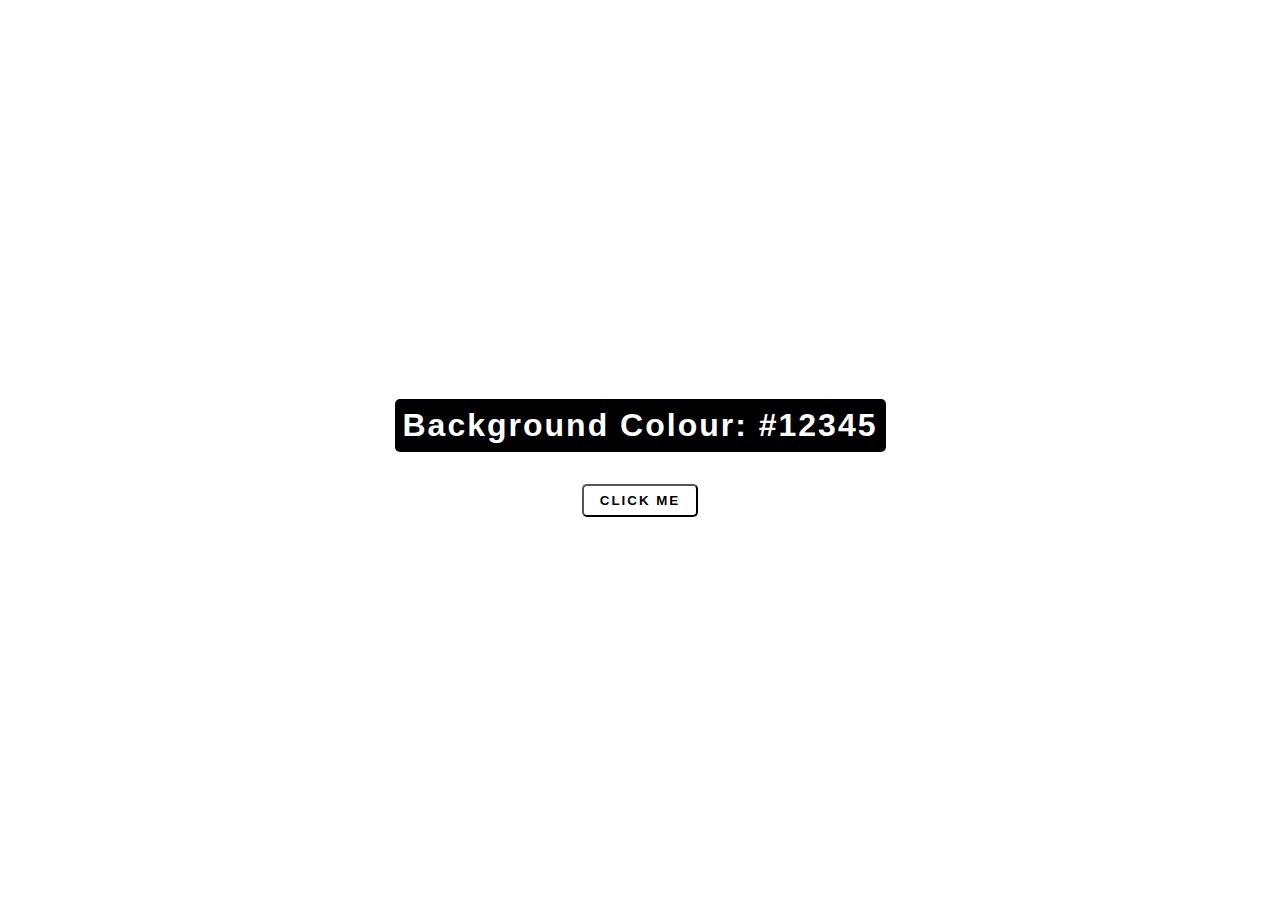
<file: Colour-Picker/index.html>
<!DOCTYPE html>
<html lang="en">
<head>
    <meta charset="UTF-8">
    <meta name="viewport" content="width=device-width, initial-scale=1.0">
    <link rel="stylesheet" href="style.css">
    <title>Colour Picker</title>
</head>
<body>
    <div class="container">
        <div class="colour-container">
            <p>Background Colour: <span id="hex">#12345</span></p>
        </div>
        <button class="btn" id="btn">Click Me</button>
    </div>
    <script src="script.js"></script>
</body>
</html>
</file>
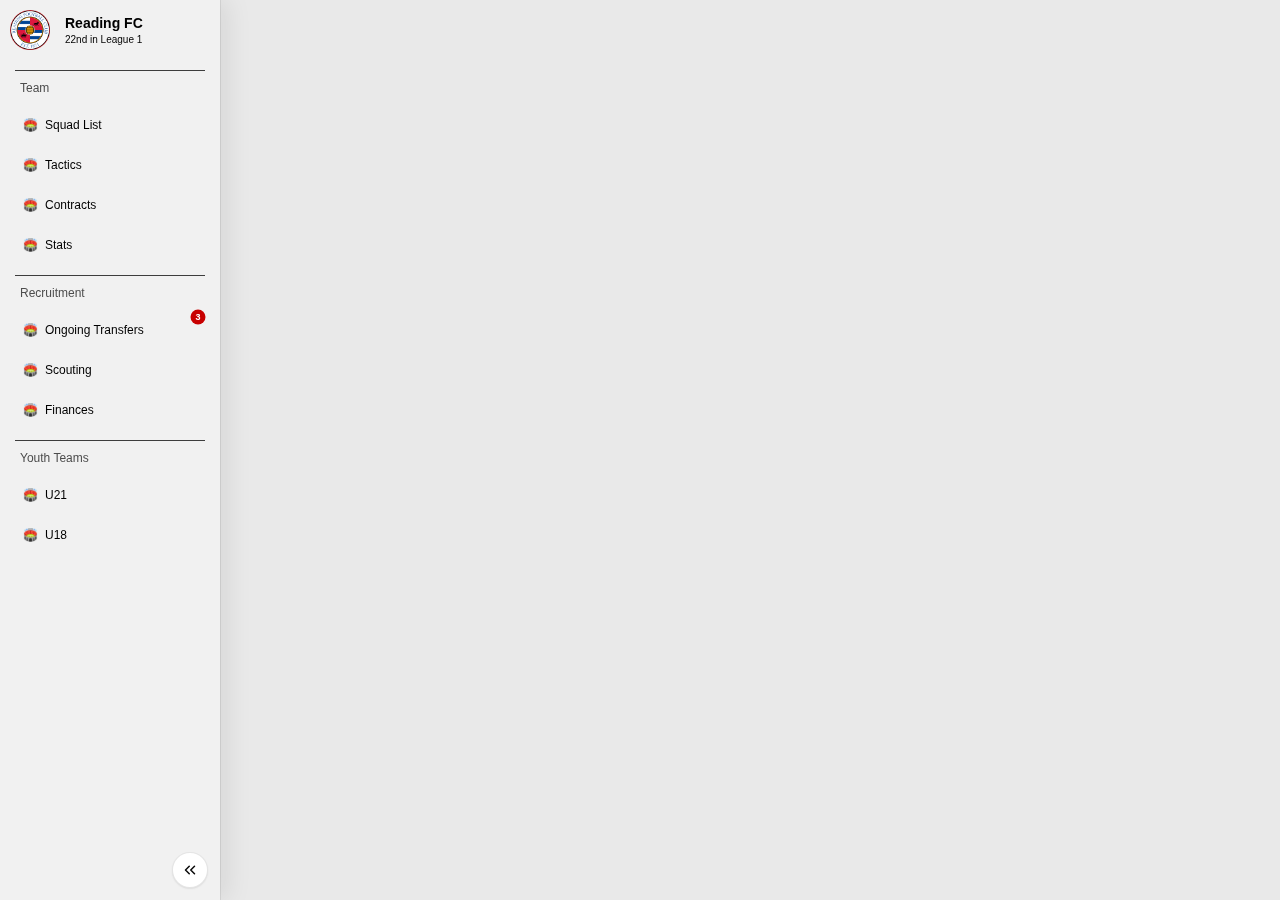
<file: Open-close-sidebar/index.html>
<!DOCTYPE html>
<html lang="en">
  <head>
    <meta charset="UTF-8" />
    <meta name="viewport" content="width=device-width, initial-scale=1.0" />
    <title>Collapsible Sidebar</title>
    <link rel="stylesheet" href="style.css" />
  </head>
  <body>
    <aside class="sidebar">
      <div class="sidebar-header">
        <img
          src="./images/logo.png"
          alt="Reading fc logo"
          class="sidebar-img"
        />
        <div class="sidebar-header-text-container">
          <p class="team-name">Reading FC</p>
          <p class="team-position">22nd in League 1</p>
        </div>
      </div>

      <div class="sidebar-section">
        <p class="section-head">Team</p>
        <ul class="sidebar-links">
          <li>
            <a href="#">
              <span class="icon">🏟️</span>
              <span class="label">Squad List</span>
            </a>
          </li>
          <li>
            <a href="#">
              <span class="icon">🏟️</span>
              <span class="label">Tactics</span>
            </a>
          </li>
          <li>
            <a href="#">
              <span class="icon">🏟️</span>
              <span class="label">Contracts</span>
            </a>
          </li>
          <li>
            <a href="#">
              <span class="icon">🏟️</span>
              <span class="label">Stats</span>
            </a>
          </li>
        </ul>
      </div>

      <div class="sidebar-section">
        <p class="section-head">Recruitment</p>
        <ul class="sidebar-links">
          <li>
            <a href="#">
              <span class="icon">🏟️</span>
              <span class="label">Ongoing Transfers</span>
              <span class="badge" title="3 ongoing transfers">3</span>
            </a>
          </li>
          <li>
            <a href="#">
              <span class="icon">🏟️</span>
              <span class="label">Scouting</span>
            </a>
          </li>
          <li>
            <a href="#">
              <span class="icon">🏟️</span>
              <span class="label">Finances</span>
            </a>
          </li>
        </ul>
      </div>

      <div class="sidebar-section">
        <p class="section-head">Youth Teams</p>
        <ul class="sidebar-links">
          <li>
            <a href="#">
              <span class="icon">🏟️</span>
              <span class="label">U21</span>
            </a>
          </li>
          <li>
            <a href="#">
              <span class="icon">🏟️</span>
              <span class="label">U18</span>
            </a>
          </li>
        </ul>
      </div>

      <button class="collapse-btn" title="Close sidebar">
        <svg
          xmlns="http://www.w3.org/2000/svg"
          width="18"
          height="18"
          viewBox="0 0 24 24"
          fill="none"
          stroke="currentColor"
          stroke-width="2"
          stroke-linecap="round"
          stroke-linejoin="round"
        >
          <path d="m11 17-5-5 5-5"></path>
          <path d="m18 17-5-5 5-5"></path>
        </svg>
      </button>
    </aside>

    <script src="script.js"></script>
  </body>
</html>
</file>
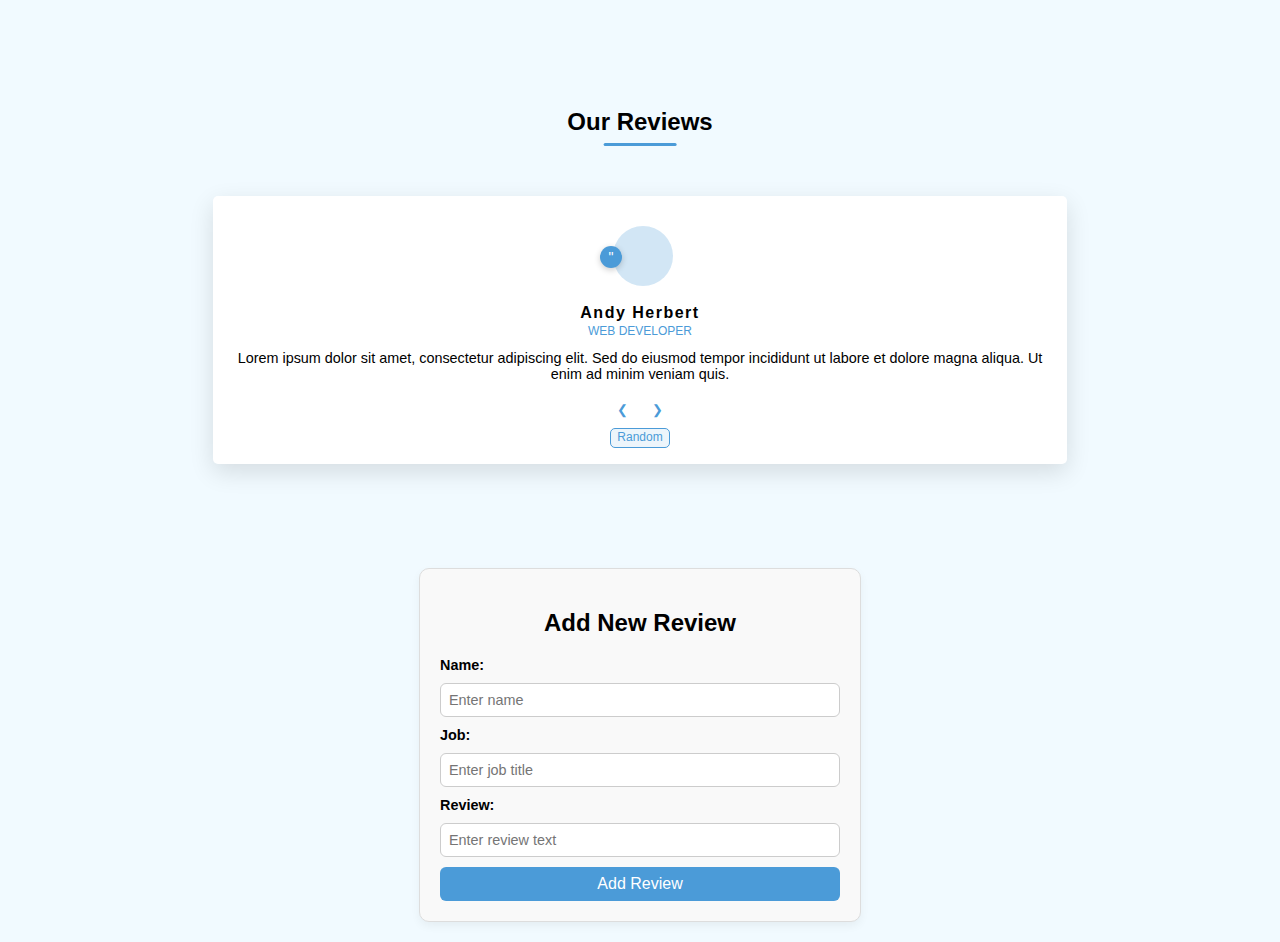
<file: Testimonials-Creator-With-Form/index.html>
<!DOCTYPE html>
<html lang="en">
  <head>
    <meta charset="UTF-8" />
    <meta name="viewport" content="width=device-width, initial-scale=1.0" />
    <title>Review Creator - With Form</title>
    <link rel="stylesheet" href="style.css" />
  </head>
  <body>
    <div class="container">
      <div class="heading">
        <h1>Our Reviews</h1>
      </div>

      <div class="review-container">
        <div class="img-section">
          <div class="quote-mark">"</div>
          <div class="head-shot"></div>
          <div class="head-bg"></div>
        </div>

        <div class="text-container">
          <p class="name"></p>
          <p class="job"></p>
          <p class="review-text"></p>
        </div>

        <div class="buttons-container">
          <div class="left-right-container">
            <button class="arrows left-btn">&#10094;</button>
            <button class="arrows right-btn">&#10095;</button>
          </div>

          <button class="random-btn">Random</button>
        </div>
      </div>
    </div>

    <!-- CMS simulation - not real page layout -->
    <form class="review-form">
        <h2>Add New Review</h2>
        

        <label for="name">Name:</label>
        <input type="text" id="name" name="name" placeholder="Enter name" required>

        <label for="job">Job:</label>
        <input type="text" id="job" name="job" placeholder="Enter job title" required>

        <label for="review">Review:</label>
        <input type="text" id="review" name="review" placeholder="Enter review text" required>

        <button type="submit">Add Review</button>
    </form>

    <script src="script.js"></script>
  </body>
</html>
</file>
<file: Colour-Picker/style.css>
body {
  box-sizing: border-box;
  font-family: "Segoe UI", Tahoma, Geneva, Verdana, sans-serif;
}

.container {
  display: flex;
  flex-direction: column;
  align-items: center;
  justify-content: center;
  height: 100vh;
}

.colour-container {
  display: flex;
  justify-content: center;
  align-items: center;
  text-align: center;
  background-color: black;
  color: white;
  font-size: 2rem;
  padding: 0.5rem;
  margin-bottom: 2rem;
  border-radius: 5px;
  font-weight: bold;
  letter-spacing: 2px;
}

.colour-container p {
  margin: 0;
}

.btn {
  padding: 7px 16px;
  border-radius: 5px;
  text-transform: uppercase;
  font-weight: bold;
  cursor: pointer;
  background-color: transparent;
  transition: all 0.1s ease-in-out;
  letter-spacing: 2px;
}

.btn:active {
    transform: translateY(2px) translateX(2px); 
  }
</file>
<file: Open-close-sidebar/style.css>
html,
body {
  margin: 0;
  padding: 0;
  height: 100%;
  box-sizing: border-box;
  font-family: Verdana, Geneva, Tahoma, sans-serif;
  background-color: rgb(233, 233, 233);
}

/*  Motion & Shadow Tokens  */
:root {
  --shadow-sm: 0 1px 2px rgba(0, 0, 0, 0.06), 0 1px 0 rgba(0, 0, 0, 0.02);
  --shadow-md: 0 2px 6px rgba(0, 0, 0, 0.08), 0 1px 0 rgba(0, 0, 0, 0.02);
  --shadow-lg: 0 8px 24px rgba(0, 0, 0, 0.1), 0 2px 6px rgba(0, 0, 0, 0.06);
  --ring: 0 0 0 2px rgba(0, 0, 0, 0.06);

  --ease-smooth: cubic-bezier(0.22, 1, 0.36, 1);
  --t-fast: 220ms;
  --t-med: 420ms;
  --t-slow: 560ms;
}

/*  Sidebar  */
.sidebar {
  position: fixed;
  top: 0;
  left: 0;
  height: 100vh;
  width: 200px;
  background-color: rgb(241, 241, 241);
  padding: 0 10px;
  border-right: none;
  box-shadow: 1px 0 0 rgba(0, 0, 0, 0.08), 8px 0 24px rgba(0, 0, 0, 0.08);
  transition: width var(--t-slow) var(--ease-smooth),
    padding var(--t-slow) var(--ease-smooth), box-shadow var(--t-med) ease;
  overflow: visible;
  will-change: width, padding, box-shadow;
}

.sidebar.collapsed {
  width: 50px;
  padding: 0 6px;
}

/*  Sidebar Header  */
.sidebar-header {
  display: flex;
  align-items: center;
  justify-content: space-between;
  padding: 10px 0;
  position: relative;
  margin-bottom: 10px;

  transition: transform var(--t-med) var(--ease-smooth),
    opacity var(--t-med) var(--ease-smooth);
}

.sidebar-img {
  width: 40px;
  height: 40px;
  object-fit: contain;
  margin-right: 15px;
  transition: width var(--t-med) var(--ease-smooth),
    height var(--t-med) var(--ease-smooth),
    margin var(--t-med) var(--ease-smooth);
}

.sidebar-header-text-container {
  display: flex;
  flex-direction: column;
  justify-content: center;
  line-height: 1.3;
  flex: 1;
  transition: opacity var(--t-med) var(--ease-smooth);
}

.sidebar-header-text-container p {
  margin: 0;
}

.team-name {
  font-size: 14px;
  font-weight: bold;
  transition: font-size var(--t-med) var(--ease-smooth);
}

.team-position {
  font-size: 10px;
  font-weight: 100;
  transition: font-size var(--t-med) var(--ease-smooth);
}

.sidebar.collapsed .sidebar-header {
  flex-direction: column;
  align-items: center;
  justify-content: center;
  gap: 6px;
  margin-bottom: 8px;
  text-align: center;
}

.sidebar.collapsed .sidebar-img {
  width: 35px;
  height: 35px;
  margin: 0;
}

.sidebar.collapsed .sidebar-header-text-container {
  align-items: center;
  gap: 4px;
  line-height: 1.1;
  opacity: 0.9;
}

.sidebar.collapsed .team-name {
  font-size: 10px;
  font-weight: 600;
}
.sidebar.collapsed .team-position {
  font-size: 8px;
  font-weight: 300;
}

/* Sections  */
.sidebar-section {
  border-top: 1px solid rgb(61, 61, 61);
  margin: 0 5px;
}

.section-head {
  font-size: 12px;
  color: rgb(77, 77, 77);
  padding-left: 5px;
  margin: 10px 0;
  transition: opacity var(--t-med) var(--ease-smooth),
    transform var(--t-med) var(--ease-smooth);
}

.sidebar.collapsed .section-head {
  opacity: 0;
  max-height: 0;
  margin: 0;
  padding: 0;
  overflow: hidden;
  transition: opacity var(--t-med) var(--ease-smooth),
    max-height var(--t-med) var(--ease-smooth),
    margin var(--t-med) var(--ease-smooth),
    padding var(--t-med) var(--ease-smooth);
}

/*  Sidebar Links */
.sidebar-links {
  list-style: none;
  margin: 0;
  padding: 0 0 10px 0;
}

.sidebar-links li {
  margin: 0;
  overflow: visible;
}

.sidebar-links .icon {
  display: inline-flex;
  align-items: center;
  justify-content: center;
  width: 18px;
  height: 18px;
  flex-shrink: 0;
  transition: transform var(--t-med) var(--ease-smooth);
}

.sidebar-links a {
  position: relative;
  display: flex;
  align-items: center;
  justify-content: flex-start;
  gap: 6px;
  padding: 10px 5px;
  text-decoration: none;
  width: 100%;
  box-sizing: border-box;
  line-height: 1.2;
  color: black;
  font-size: 12px;
  border: 1px solid transparent;
  border-radius: 8px;
  transition: background var(--t-fast) ease, box-shadow var(--t-fast) ease,
    transform var(--t-fast) ease, padding var(--t-med) var(--ease-smooth);
  box-shadow: none;
}

.sidebar-links a:hover {
  background-color: rgb(233, 233, 233);
  box-shadow: var(--shadow-sm);
  cursor: pointer;
}

.sidebar-links a:focus-visible {
  outline: none;
  box-shadow: var(--shadow-sm), var(--ring);
}

.sidebar-links a:active {
  background-color: white;
  box-shadow: var(--shadow-md);
  transform: translateY(1px);
}

.sidebar-links a.active {
  background-color: white;
  box-shadow: var(--shadow-md);
  transform: translateY(1px);
}

.sidebar-links .label {
  display: inline-block;
  min-width: 0;
  opacity: 1;
  max-width: 200px;
  white-space: nowrap;
  overflow: hidden;
  transition: opacity var(--t-med) var(--ease-smooth),
    max-width var(--t-med) var(--ease-smooth),
    margin var(--t-med) var(--ease-smooth);
}

/* Collapsed links: */
.sidebar.collapsed .sidebar-links a {
  justify-content: center;
  padding: 10px 0;
  margin-top: 8px;
  gap: 0;
}

.sidebar.collapsed .sidebar-links .label {
  width: 0;
}

.sidebar.collapsed .sidebar-links .icon {
  transform: translateX(0);
}

/*slight stagger so rows feel nicer on collapse/expand */
.sidebar-links li:nth-child(1) a {
  transition-delay: 0ms;
}
.sidebar-links li:nth-child(2) a {
  transition-delay: 20ms;
}
.sidebar-links li:nth-child(3) a {
  transition-delay: 40ms;
}
.sidebar-links li:nth-child(4) a {
  transition-delay: 60ms;
}

/*  Notification Badge  */
.badge {
  background-color: rgb(200, 0, 0);
  color: white;
  font-size: 9px;
  font-weight: bold;
  border-radius: 50%;
  width: 15px;
  height: 15px;
  display: flex;
  align-items: center;
  justify-content: center;
  margin-left: auto;
  flex-shrink: 0;

  position: absolute;
  top: 6px;
  right: 6px;
  transform: translate(50%, -50%);
}

/*  Collapse Button  */
.collapse-btn {
  position: absolute;
  bottom: 12px;
  right: 12px;
  display: inline-flex;
  align-items: center;
  justify-content: center;
  height: 36px;
  width: 36px;
  padding: 0;
  background: #fff;
  color: #0a0a0a;
  border: 1px solid rgba(0, 0, 0, 0.1);
  border-radius: 9999px;
  box-shadow: var(--shadow-sm);
  cursor: pointer;
  transition: background var(--t-fast) ease, box-shadow var(--t-fast) ease,
    transform var(--t-fast) ease;
}

.collapse-btn:hover {
  background: #f6f6f6;
  box-shadow: var(--shadow-md);
}
.collapse-btn:focus-visible {
  outline: none;
  box-shadow: var(--shadow-md), var(--ring);
}
.collapse-btn:active {
  transform: translateY(1px);
}

.collapse-btn svg {
  transition: transform var(--t-med) var(--ease-smooth);
}
.sidebar.collapsed .collapse-btn svg {
  transform: rotate(180deg);
}
</file>
<file: Testimonials-Creator-With-Form/style.css>
body {
  box-sizing: border-box;
  font-family: "Segoe UI", Tahoma, Geneva, Verdana, sans-serif;
  background-color: rgb(241, 250, 255);
}

.container {
  display: flex;
  flex-direction: column;
  align-items: center;
  justify-content: center;
  height: 60vh;
}

.heading {
  text-align: center;
  position: relative;
}

h1 {
  font-size: 1.5rem;
  margin-bottom: 50px;
  display: inline-block;
  position: relative;
  padding-bottom: 10px;
}

h1::after {
  content: "";
  position: absolute;
  left: 50%;
  bottom: 0;
  transform: translateX(-50%);
  width: 50%;
  height: 3px;
  background-color: rgb(75, 155, 216);
  border-radius: 2px;
}

.img-section {
  position: relative;
  width: 60px;
  height: 60px;
  margin: 15px;
}

.head-bg {
  position: absolute;
  bottom: 1px;
  left: 3px;
  width: 60px;
  height: 60px;
  border-radius: 50%;
  background-color: rgba(75, 155, 216, 0.25);
  z-index: 1;
}

.head-shot {
  position: absolute;
  top: 0;
  left: 0;
  width: 60px;
  height: 60px;
  border-radius: 50%;
  background-size: cover;
  background-position: center;
  z-index: 2;
}

.quote-mark {
  position: absolute;
  left: -10px;
  top: 50%;
  transform: translateY(-50%);
  width: 22px;
  height: 22px;
  border-radius: 50%;
  background-color: rgb(75, 155, 216);
  color: white;
  font-size: 14px;
  display: flex;
  align-items: center;
  justify-content: center;
  z-index: 3;
  box-shadow: 0 2px 6px rgba(0, 0, 0, 0.2);
}


.review-container {
  display: flex;
  flex-direction: column;
  justify-content: center;
  align-items: center;
  text-align: center;
  background-color: white;
  border-radius: 5px;
  box-shadow: 0 8px 24px rgba(0, 0, 0, 0.12);
  width: 65%;
  padding: 1rem;
}

.name {
  text-transform: capitalize;
  letter-spacing: 1.5px;
  font-weight: bold;
  margin: 2px 0;
}

.job {
  text-transform: uppercase;
  color: rgb(75, 155, 216);
  margin-top: 2px;
  font-size: 0.75rem;
}

.review-text {
  margin: 4px 0 10px 0;
  font-size: 0.9rem;
}

.arrows {
  background-color: transparent;
  border: none;
  cursor: pointer;
  color: rgb(75, 155, 216);
  padding: 10px;
}

.left-btn:active {
  transform: translate(-1px, 1px);
}

.right-btn:active {
  transform: translate(1px, 1px);
}

.random-btn {
  all: unset;
  border: 1px solid rgb(75, 155, 216);
  border-radius: 5px;
  background-color: rgba(75, 155, 216, 0.1);
  font-size: 0.75rem;
  padding: 1px 6px 3px 6px;
  cursor: pointer;
  color: rgb(75, 155, 216);
}

.random-btn:active {
  transform: translate(1px, 1px);
}

.review-form {
  max-width: 400px;
  margin: 20px auto;
  display: flex;
  flex-direction: column;
  gap: 10px;
  padding: 20px;
  border: 1px solid #ddd;
  border-radius: 10px;
  background-color: #f9f9f9;
  box-shadow: 0 4px 10px rgba(0, 0, 0, 0.05);
}

.review-form h2 {
  text-align: center;
  margin-bottom: 10px;
}

.review-form label {
  font-weight: 600;
  font-size: 0.9rem;
}

.review-form input,
.review-form textarea {
  font-size: 0.9rem;
  padding: 8px;
  border: 1px solid #ccc;
  border-radius: 6px;
  outline: none;
}

.review-form input:focus,
.review-form textarea:focus {
  border-color: rgb(75, 155, 216);
  box-shadow: 0 0 0 2px rgba(75, 155, 216, 0.2);
}

.review-form button {
  background-color: rgb(75, 155, 216);
  color: white;
  border: none;
  border-radius: 6px;
  padding: 8px;
  font-size: 1rem;
  cursor: pointer;
  transition: background-color 0.2s;
}

.review-form button:hover {
  background-color: rgb(60, 135, 195);
}
</file>
